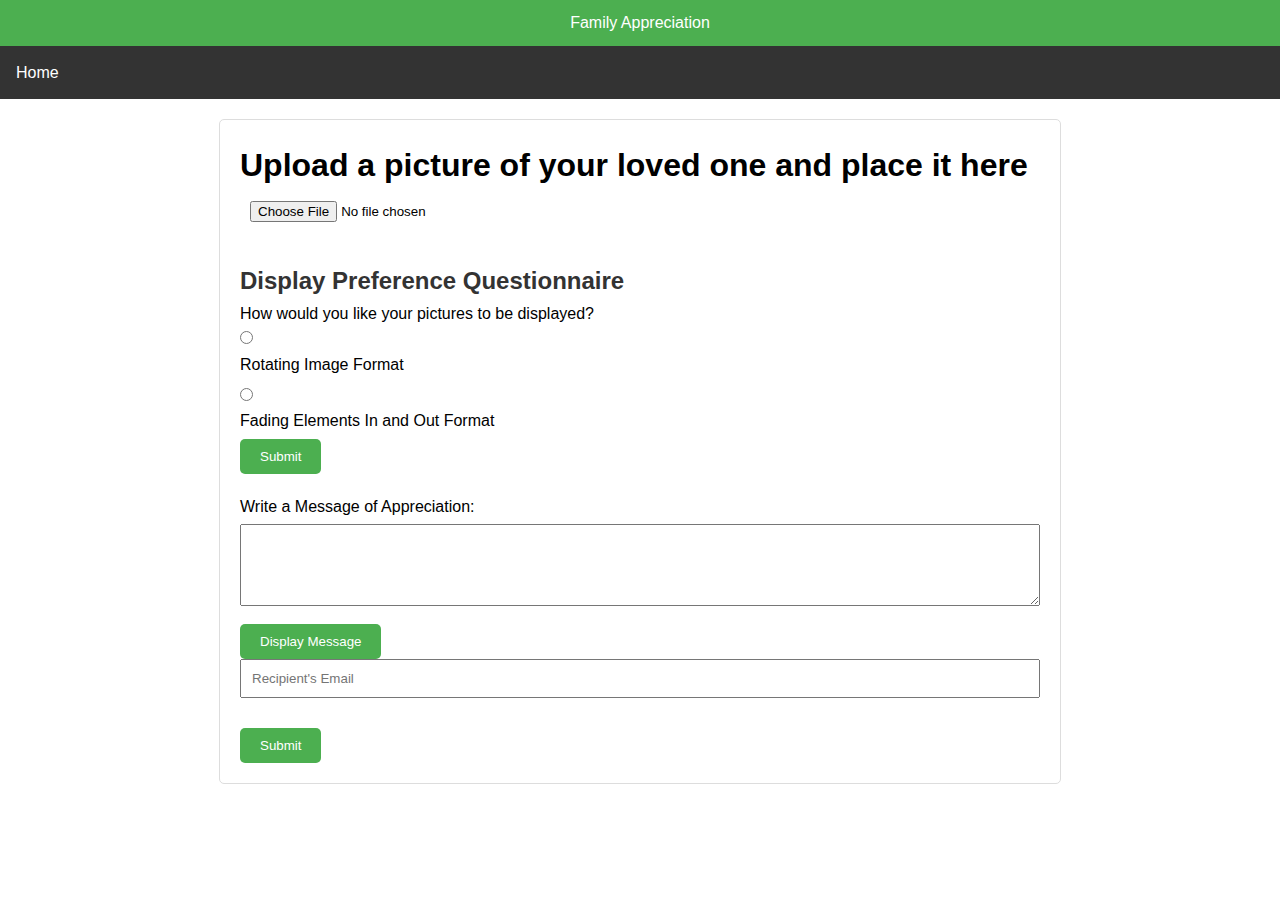
<file: aboutpage.html>
<!DOCTYPE html>
<html lang="en">
<head>
  <meta charset="UTF-8">
  <meta name="viewport" content="width=device-width, initial-scale=1.0">
  <title>Document</title>
  <link href="aboutpage.css" rel="stylesheet" type="text/css" />
</head>
<body>

<header>
  Family Appreciation
</header>


 <nav>
  <a href="index.html">Home</a>
</nav>

 



  <!-- <form id="appreciationForm"> -->
   
    <div class="container">
      <div class="row">
        <div class="col">
          <form action="https://formspree.io/f/moqogrlz"  method="POST">
           <h1>Upload a picture of your loved one and place it here</h1>
           <input type="file" id='imageUpload'  name ="user5.png" accept="image/*"> 
          
            <div id="imageContainer"></div>
          <div id="result"></div>
        </div>
      </div>

      <div id="questionnaire">
        <h2>Display Preference Questionnaire</h2>
        <p>How would you like your pictures to be displayed?</p>
        <input type="radio" name="displayPreference" value="rotate" id="rotateRadio">
        <label for="rotateRadio">Rotating Image Format</label>
        <input type="radio" name="displayPreference" value="fade" id="fadeRadio">
        <label for="fadeRadio">Fading Elements In and Out Format</label>
        <button id="submitQuestionnaire">Submit</button>
      </div> 
      

        <div id="appreciation-form">
        <label for="message">Write a Message of Appreciation:</label>
        <textarea id="message"  name="Appreciaion message" rows="4"></textarea>
        <div id="appreciation-message"></div> 
        
        <button onclick="displayAppreciation()">Display Message</button>
      </div>


     
      <div class="row">
        <div class="col">
          <input type="text" id="recipientEmail" placeholder="Recipient's Email">
        </div>
      </div>





      <button class="j" type="submit" onclick="submitAppreciation()">Submit</button>
 
    </div>
  </div>
</div>

  
  </form>
<script src="script.js"></script>





</body>
</html>
</file>
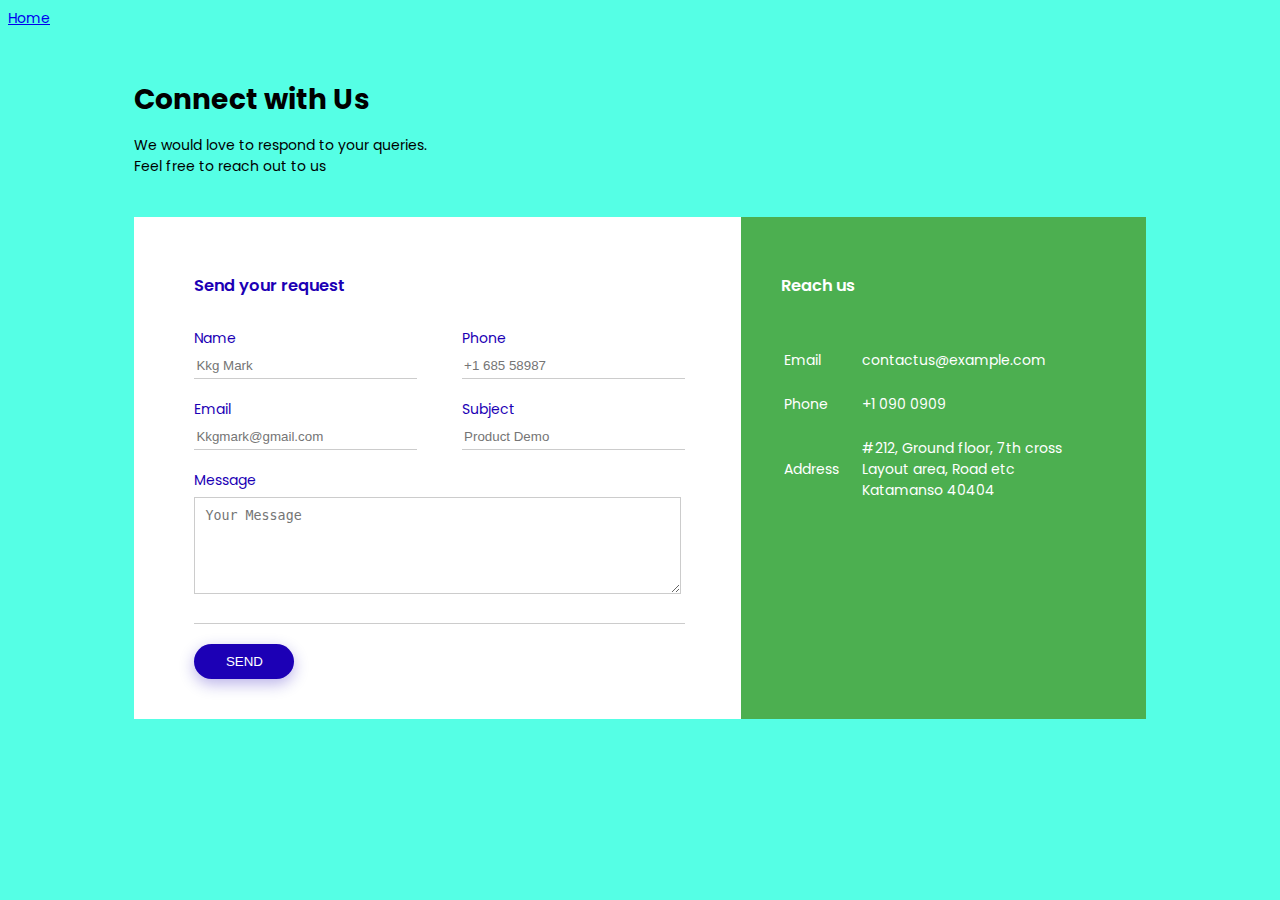
<file: contactus.html>
<!DOCTYPE html>
<html lang="en">
<head>
    <meta charset="UTF-8">
    <meta name="viewport" content="width=device-width, initial-scale=1.0">
    <title>Contact U</title>
    <link href="contactus.css" rel="stylesheet" type="text/css">
    <a href="index.html">Home</a>
    <link href="https://fonts.googleapis.com/css2?family=Poppins:wght@400;600;800&display=swap" rel="stylesheet">
</head>
<body>
  
    <div class="container">
            <form action="https://formspree.io/f/moqogrlz"  method="POST">
        <h1>Connect with Us</h1>
        <p>We would love to respond to your queries. <br>Feel free to reach out to us</p>
        <div class="contact-box">
            <div class="contact-left">
                <h3>Send your request</h3>
                <form>
                    <div class="input-row">
                        <div class="input-group">
                            <label>Name</label>
                            <input type="text" placeholder="Kkg Mark" name="Name">
                        </div>
                        <div class="input-group">
                            <label>Phone</label>
                            <input type="text" placeholder="+1 685 58987" name="Phone">
                        </div>
                    </div>
                    <div class="input-row">
                        <div class="input-group">
                            <label>Email</label>
                            <input type="email" placeholder="Kkgmark@gmail.com" name="Email">
                        </div>
                        <div class="input-group">
                            <label>Subject</label>
                            <input type="text" placeholder="Product Demo" name="Subject">
                        </div>
                    </div>
                    <label>Message</label>
                    <textarea rows="5" placeholder="Your Message" name="message"></textarea>
                    <input message="Message" >
                    <button type="submit">SEND</button>
                </form>
            </div>
            <div class="contact-right">
                <h3>Reach us</h3>
                <table>
                    <tr>
                        <td>Email</td>
                        <td>contactus@example.com</td>
                    </tr>
                    <tr>
                        <td>Phone</td>
                        <td>+1 090 0909</td>
                    </tr>
                    <tr>
                        <td>Address</td>
                        <td>#212, Ground floor, 7th cross<br>Layout area, Road etc<br>Katamanso 40404</td>
                    </tr>
                </table>
            </div>
        </div>
    </div>
</body>
</html>
</file>
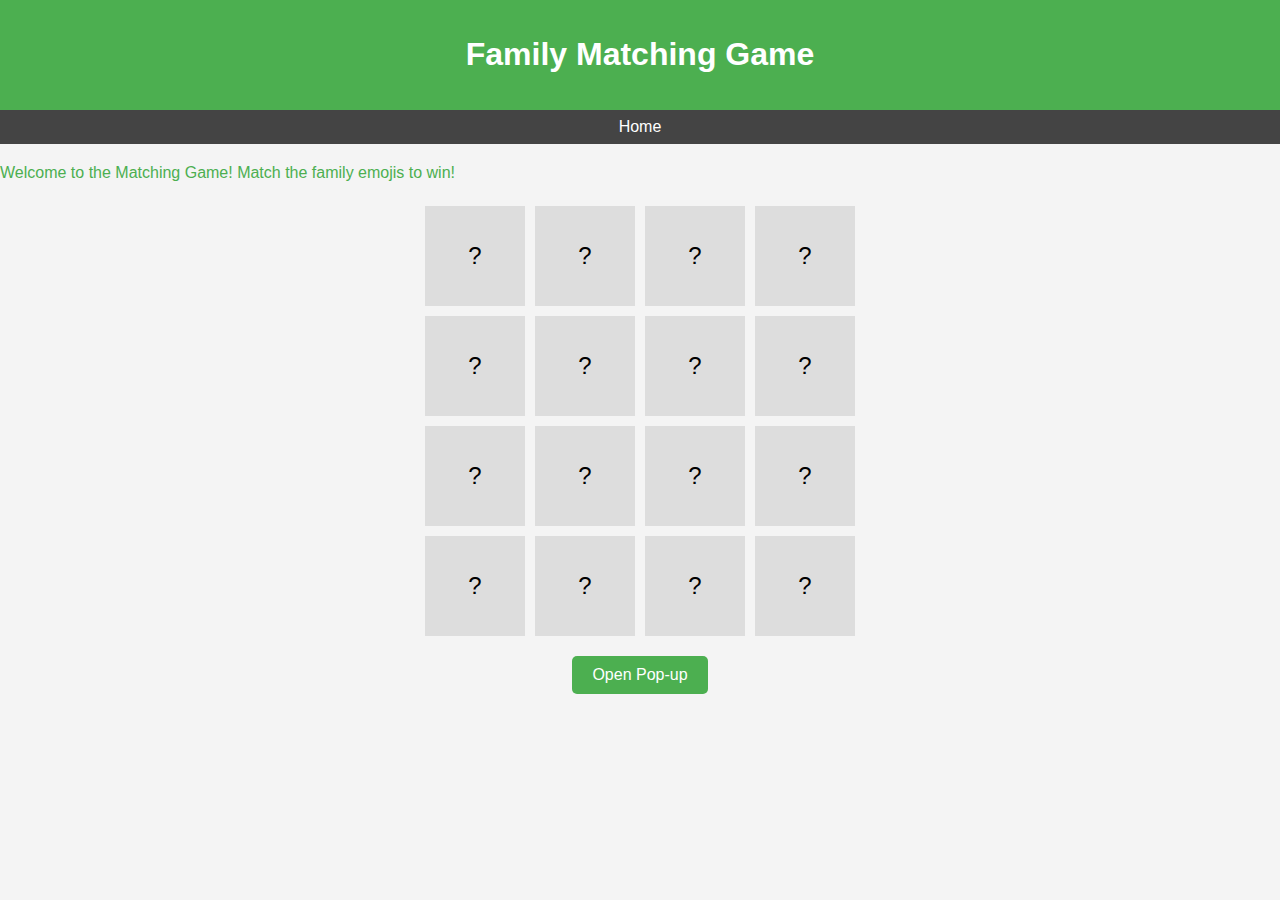
<file: family-game.html>
<!DOCTYPE html>
<html lang="en">

<head>
  <meta charset="UTF-8">
  <meta name="viewport" content="width=device-width, initial-scale=1.0">
  <link href="family-game.css" rel="stylesheet" type="text/css" />
  <title>Family Matching Game</title>
 
</head>

<body>

  <header>
    <h1>Family Matching Game</h1>
  </header>

  <nav>
    <a href="index.html">Home</a>
  </nav>

  <div id="game-description">
    <p>Welcome to the Matching Game! Match the family emojis to win!</p>
  </div>

  <div id="memory-game"></div>


  <div class="popup-button-container">
    <button class="popup-button" onclick="openDialog()">Open Pop-up</button>
  </div>

  <dialog id="gameDialog">
    <p>Do you want to restart or close the game?</p>
    <button onclick="restartGame()">Restart Game</button>
    <button onclick="closeGame()">Close Game</button>
  </dialog>



 


  <script>
  function openDialog() {
      const gameDialog = document.getElementById('gameDialog');
      gameDialog.showModal();
    }

    function closeDialog() {
      const gameDialog = document.getElementById('gameDialog');
      gameDialog.close();
    }

    function restartGame() {
      closeDialog();
      resetGame(); // Call the resetGame function to reset the board
    }

    function closeGame() {
      closeDialog();
      window.location.href = 'index.html';
    }

    document.addEventListener('DOMContentLoaded', function () {
      const emojis = ['👨‍👩‍👧‍👦', '❤️', '🏡', '🌟', '😊', '🎉', '🌈', '🎁'];
      let shuffledEmojis = [...emojis, ...emojis].sort(() => Math.random() - 0.5);
      let firstCard, secondCard;
      let lockBoard = false;

      const memoryGame = document.getElementById('memory-game');

      shuffledEmojis.forEach((emoji, index) => {
        const card = document.createElement('div');
        card.classList.add('card');
        card.dataset.index = index;
        card.textContent = '?';
        card.addEventListener('click', flipCard);
        memoryGame.appendChild(card);
      });

      function flipCard() {
        if (lockBoard) return;
        if (this === firstCard) return;

        this.textContent = shuffledEmojis[this.dataset.index];

        if (!firstCard) {
          firstCard = this;
          return;
        }

        secondCard = this;
        checkForMatch();
      }

      function checkForMatch() {
        const isMatch = firstCard.textContent === secondCard.textContent;

        isMatch ? disableCards() : unflipCards();
      }

      function disableCards() {
        firstCard.removeEventListener('click', flipCard);
        secondCard.removeEventListener('click', flipCard);

        if (document.querySelectorAll('.card[style="visibility: hidden;"]').length === emojis.length * 2) {
          displayWinningModal();
        } else {
          resetBoard();
        }
      }

      function unflipCards() {
        lockBoard = true;

        setTimeout(() => {
          firstCard.textContent = '?';
          secondCard.textContent = '?';

          resetBoard();
        }, 1000);
      }

      function resetBoard() {
        [firstCard, secondCard] = [null, null];
        lockBoard = false;
      }

      function resetGame() {
        shuffledEmojis = [...emojis, ...emojis].sort(() => Math.random() - 0.5);
        const cards = document.querySelectorAll('.card');
        cards.forEach(card => {
          card.textContent = '?';
          card.style.visibility = 'visible';
          card.addEventListener('click', flipCard);
        });
        resetBoard();
      }

      function displayWinningModal() {
        const modal = document.createElement('div');
        modal.classList.add('modal');
        modal.innerHTML = `
          <div class="modal-content">
            <span class="close" onclick="closeModal()">&times;</span>
            <p>Congratulations! You won!</p>
            <button onclick="restartGame()">Restart</button>
          </div>
        `;
        document.body.appendChild(modal);
      }

      window.closeModal = function () {
        const modal = document.querySelector('.modal');
        if (modal) {
          modal.remove();
        }
      };

      window.restartGame = restartGame;
      window.closeGame = closeGame;
    });
  </script>
  </script>
</body>

</html>
</file>
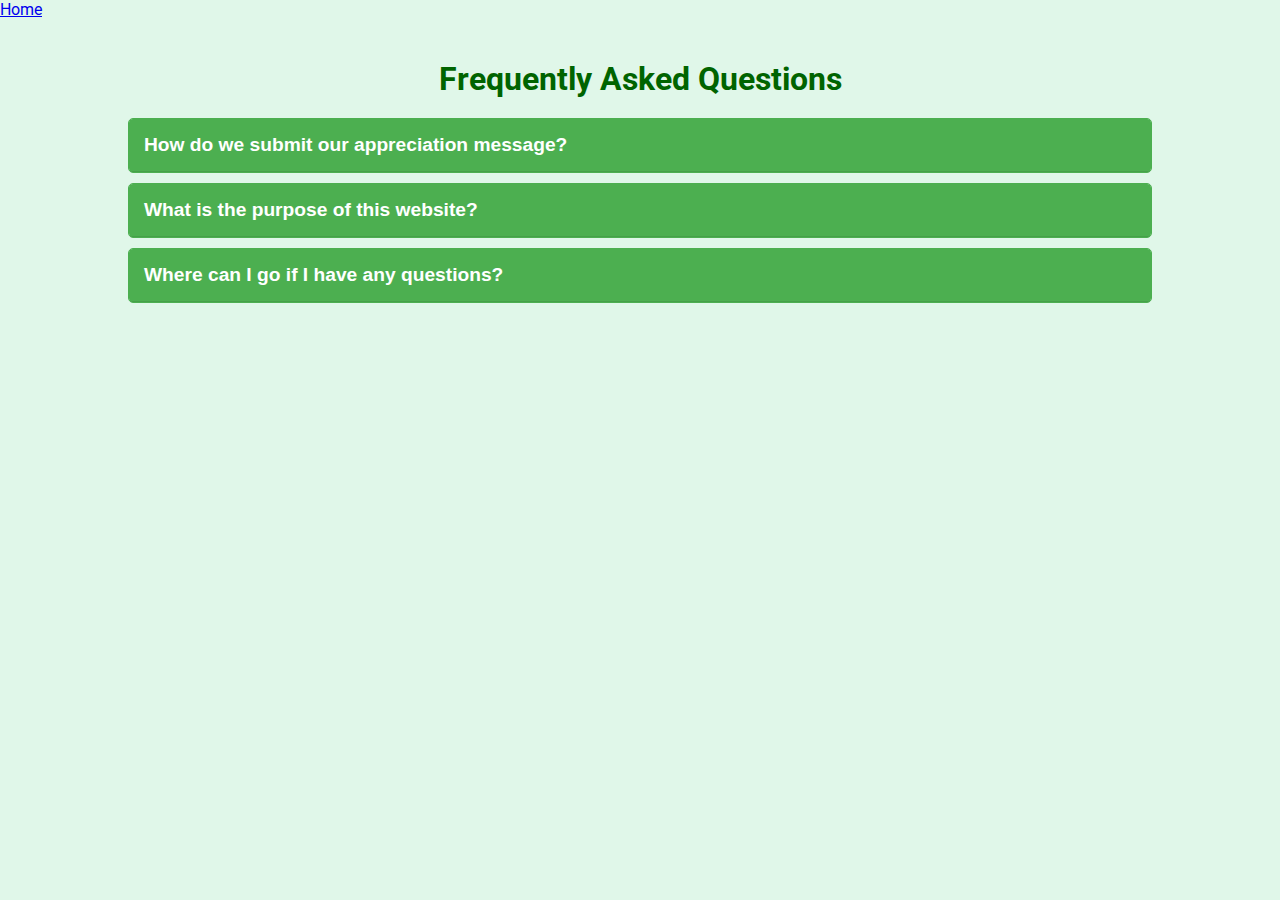
<file: faq-section.html>
<!DOCTYPE html>
<html lang="en">

<head>
    <meta charset="UTF-8">
    <meta name="viewport" content="width=device-width, initial-scale=1.0">
    <title>Frequently Asked Questions</title>
    <link href="faq-section.css" rel="stylesheet">
    <link rel="preconnect" href="https://fonts.googleapis.com">
    <link rel="preconnect" href="https://fonts.gstatic.com" crossorigin>
    <link href="https://fonts.googleapis.com/css2?family=Roboto&display=swap" rel="stylesheet">
    <link rel="stylesheet" href="https://cdnjs.cloudflare.com/ajax/libs/font-awesome/6.5.1/css/all.min.css"
        integrity="sha512-DTOQO9RWCH3ppGqcWaEA1BIZOC6xxalwEsw9c2QQeAIftl+Vegovlnee1c9QX4TctnWMn13TZye+giMm8e2LwA=="
        crossorigin="anonymous" referrerpolicy="no-referrer" />
        <a href="index.html">Home</a>
    <style>
        body {
            font-family: 'Roboto', sans-serif;
            margin: 0;
            padding: 0;
            background-color: #e0f7e9; /* Light green background */
        }

        .wrapper {
            max-width: 80%;
            margin: auto;
            padding: 20px;
        }

        h1 {
            text-align: center;
            color: #006400; /* Dark green header text */
            margin-bottom: 20px;
        }

        .faq {
            border: 1px solid #4CAF50; /* Dark green border */
            margin: 10px 0;
            background-color: #f0fff4; /* Light green background */
            border-radius: 5px;
            overflow: hidden;
        }

        .accordion {
            background-color: #4CAF50; /* Dark green button background */
            color: #fff; /* White button text */
            cursor: pointer;
            font-size: 1.2rem;
            width: 100%;
            padding: 15px;
            border: none;
            outline: none;
            transition: 0.4s;
            display: flex;
            justify-content: space-between;
            align-items: center;
            font-weight: bold;
            border-bottom: 1px solid #45a049; /* Light green border on button hover */
        }

        .accordion i {
            font-size: 1.6rem;
        }

        .active,
        .accordion:hover {
            background-color: #45a049; /* Light green button background on hover */
        }

        .pannel {
            padding: 20px;
            background-color: #f9f9f9;
            display: none;
        }

        .pannel p {
            color: #333;
            font-size: 1.1rem;
            line-height: 1.5;
        }
    </style>
</head>

<body>
    <div class="wrapper">
        <h1>Frequently Asked Questions</h1>

        <div class="faq">
            <button class="accordion">
                How do we submit our appreciation message?
                <i class="fa-solid fa-chevron-down"></i>
            </button>
            <div class="pannel">
                <p>To submit an appreciation message, navigate to the "Appreciation Form" on the About page. Fill out
                    the form with your message, and follow the instructions for submission.</p>
            </div>
        </div>

        <div class="faq">
            <button class="accordion">
                What is the purpose of this website?
                <i class="fa-solid fa-chevron-down"></i>
            </button>
            <div class="pannel">
                <p>The Family Appreciation Website is dedicated to celebrating the beauty and strength of families. It
                    provides a platform for expressing gratitude and appreciation for the special people in our lives.
                </p>
            </div>
        </div>

        <div class="faq">
            <button class="accordion">
                Where can I go if I have any questions?
                <i class="fa-solid fa-chevron-down"></i>
            </button>
            <div class="pannel">
                <p>Simply head on over to the contact us page!</p>
            </div>
        </div>
    </div>

    <script>
        var acc = document.getElementsByClassName("accordion");
        var i;

        for (i = 0; i < acc.length; i++) {
            acc[i].addEventListener("click", function () {
                this.classList.toggle("active");
                this.parentElement.classList.toggle("active");

                var panel = this.nextElementSibling;
                if (panel.style.display === "block") {
                    panel.style.display = "none";
                } else {
                    panel.style.display = "block";
                }
            });
        }




 
    </script>

</body>

</html>
</file>
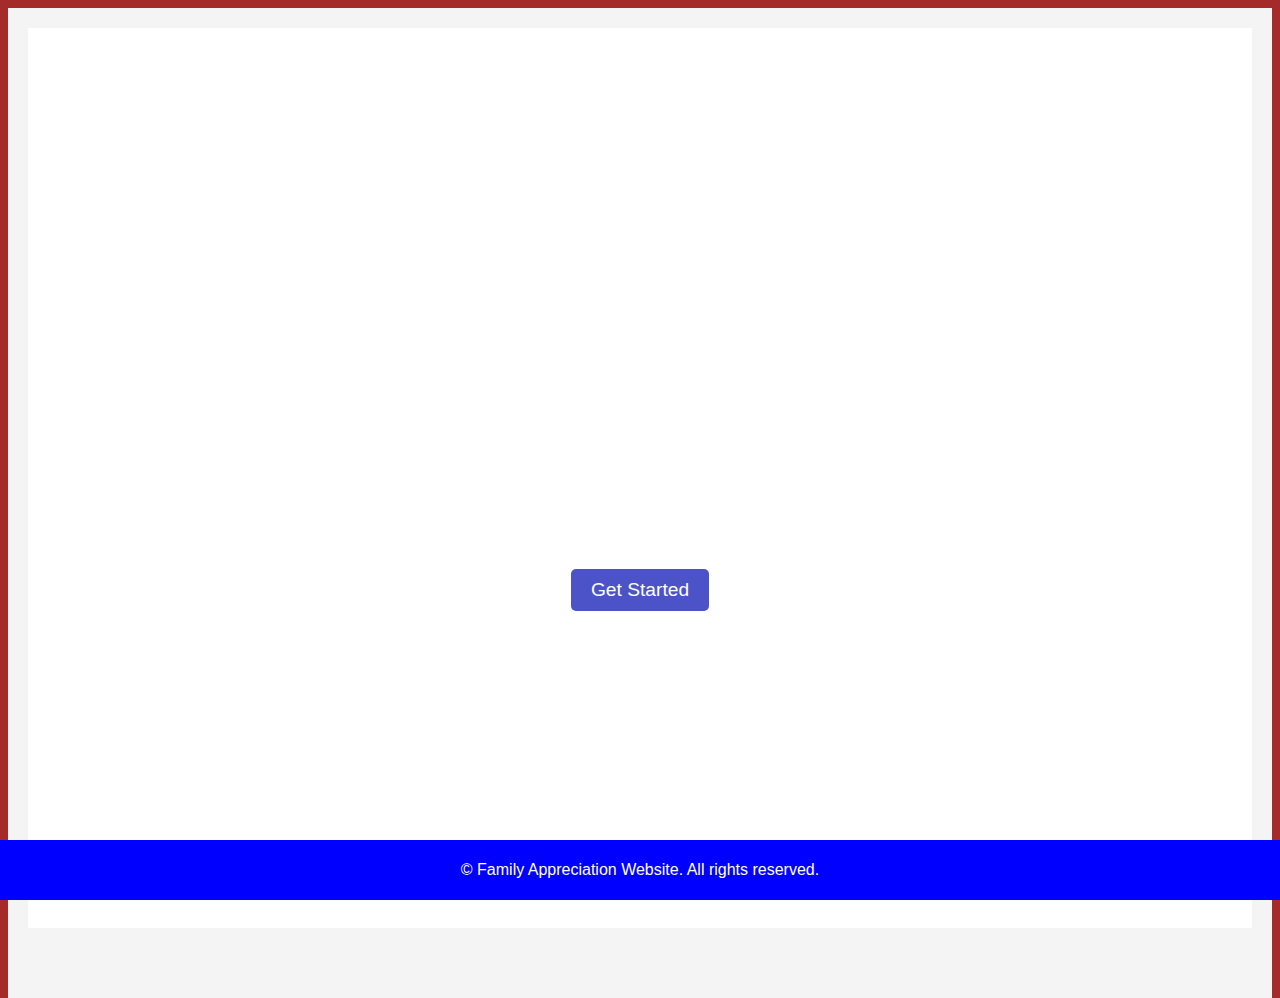
<file: hero.html>
<!DOCTYPE html>
<html lang="en">

<head>
  <meta charset="utf-8">
  <meta name="viewport" content="width=device-width">
  <title>Family Appreciation Website - Hero Section</title>
  <link href="heropage.css" rel="stylesheet" type="text/css" />
</head>

<body>

  <div class="hero-container">
    <div id="heroSection" class="hero-section">
      <div class="hero-content">
        <h1 class="hero-heading">Welcome to the Family Appreciation Website</h1>
        <p class="hero-subheading">Celebrate and share the love within your family</p>
        <a href="index.html" id="getStarted" class="hero-button">Get Started</a>
      </div>
  
      <footer>
        <p>&copy; Family Appreciation Website. All rights reserved.</p>
      </footer>
    </div>
  </div>




  
  <script src="script.js"></script>
</body>

</html>
</file>
<file: aboutpage.css>
.container {
   animation: fadeIn 1s ease-in-out;
  } 
  
  #appreciation-message {
   animation: slideInTextAppreciation 2s infinite alternate;  
  }  
  
  @keyframes slideInTextAppreciation {
    from {
      opacity: 0;
      transform: translateX(-100%);
    }
    to {
      opacity: 1;
      transform: translateX(0);
    }
  } 
  
  
 
  
  .home-button,
  .about-button {
    margin-left: 20px; 
    font-weight: bold;
  }
  
  #imageContainer {
    display: none;
    position: relative;
    overflow: hidden;
    width: 225px; 
    height: 225px; 
    text-align: center;
  }
   
  #imageContainer img {
    width:100%;
    height: auto;
    display: inline-block; 
    margin-bottom: 80px;
  }
  
  @keyframes rotateImage {
    from {
      transform: rotate(0deg);
    }
    to {
      transform: rotate(360deg);
    }
  }
  
  header {
    background-color: #3498db;
    color: #fff;
    text-align: center;
    padding: 1rem 0;
  }
  
  @keyframes fadeInOut {
    0% {
      opacity: 0;
      
    }
    50% {
      opacity: 1;
      
    }
    100% {
      opacity: 0;
      
    }
  }
  
body, h1, h2, p, button, input, textarea {
  margin: 0;
  padding: 0;
}

body {
  font-family: 'Arial', sans-serif;
  line-height: 1.6;
}

header {
  background-color: #4CAF50;
  color: white;
  text-align: center;
  padding: 10px;
}

nav {
  background-color: #333;
  overflow: hidden;
}

nav a {
  float: left;
  display: block;
  color: white;
  text-align: center;
  padding: 14px 16px;
  text-decoration: none;
}

nav a:hover {
  background-color: #ddd;
  color: black;
}

.container {
  max-width: 800px;
  margin: 20px auto;
  padding: 20px;
  border: 1px solid #ddd;
  border-radius: 5px;
}

.row {
  margin-bottom: 20px;
}

.col {
  width: 100%;
}

h2 {
  color: #333;
}

label {
  display: block;
  margin-bottom: 5px;
}

input[type="text"],
input[type="email"],
input[type="file"],
textarea {
  width: 100%;
  padding: 10px;
  margin-bottom: 10px;
  box-sizing: border-box;
}

button {
  background-color: #4CAF50;
  color: white;
  padding: 10px 20px;
  border: none;
  border-radius: 5px;
  cursor: pointer;
}

button:hover {
  background-color: #45a049;
}

#questionnaire,
#appreciation-form {
  margin-top: 20px;
}



#imageContainer {
  margin-top: 20px;
 
}
</file>
<file: contactus.css>
body {
    background: #55ffe5;
    font-size: 14px;
    font-family: 'Poppins', sans-serif;
}

.container {
    width: 80%;
    margin: 50px auto;
}

.contact-box {
    background: #fff;
    display: flex;
}

.contact-left {
    flex-basis: 60%;
    padding: 40px 60px;
}

.contact-right {
    flex-basis: 40%;
    padding: 40px;
    background: #4CAF50;
    color: #fff;
}

h1 {
    margin-bottom: 10px;
}

.container p {
    margin-bottom: 40px;
}

.input-row {
    display: flex;
    justify-content: space-between;
    margin-bottom: 20px;
}

.input-row .input-group {
    flex-basis: 45%;
}

input {
    width: 100%;
    border: none;
    border-bottom: 1px solid #ccc;
    outline: none;
    padding-bottom: 5px;
}

textarea {
    width: 100%;
    border: 1px solid #ccc;
    outline: none;
    padding: 10px;
    box-sizing: border-box;
}

label {
    margin-bottom: 6px;
    display: block;
    color: #1c00b5;
}

button {
    background: #1c00b5;
    width: 100px;
    border: none;
    outline: none;
    color: white;
    height: 35px;
    border-radius: 30px;
    margin-top: 20px;
    box-shadow: 0px 5px 15px 0px rgba(28, 0, 181, 0.3);
}

.contact-left h3 {
    color: #1c00b5;
    font-weight: 600;
    margin-bottom: 30px;
}

.contact-right h3 {
    font-weight: 600;
    margin-bottom: 30px;
}

tr td:first-child {
    padding-right: 20px;
}

tr td {
    padding-top: 20px;
}
</file>
<file: family-game.css>
#game-description {
    color: #4caf50;
    font-style: bold;
}



body {
    font-family: 'Arial', sans-serif;
    background-color: #f4f4f4;
    margin: 0;
    padding: 0;
  }

  header {
    background-color: #4CAF50;
    color: white;
    text-align: center;
    padding: 1em;
  }

  nav {
    display: flex;
    justify-content: space-around;
    background-color: #444;
    padding: 0.5em;
  }

  nav a {
    color: white;
    text-decoration: none;
    cursor: pointer;
  }

  h1 {
    text-align: center;
    margin-top: 20px;
  }

  #memory-game {
    display: grid;
    grid-template-columns: repeat(4, 100px);
    gap: 10px;
    justify-content: center;
    margin-top: 20px;
  }

  .card {
    width: 100px;
    height: 100px;
    background-color: #ddd;
    display: flex;
    justify-content: center;
    align-items: center;
    font-size: 1.5rem;
    cursor: pointer;
  }

  h2 {
    text-align: center;
    margin: 20px 0;
  }

  .container {
    max-width: 800px;
    margin: auto;
    padding: 20px;
    background-color: #ffffff;
    box-shadow: 0 0 10px rgba(0, 0, 0, 0.1);
    border-radius: 10px;
    
  }

  p {
    line-height: 1.6;
  }

  footer {
    background-color: #4CAF50;
    color: white;
    text-align: center;
    padding: 1em;
     margin-top: 70px;

  }



  /* Add your existing styles here */

.modal {
    display: none;
    position: fixed;
    top: 0;
    left: 0;
    width: 100%;
    height: 100%;
    background-color: rgba(0, 0, 0, 0.5);
    justify-content: center;
    align-items: center;
  }
  
  .modal-content {
    background-color: #fff;
    padding: 20px;
    text-align: center;
    border-radius: 10px;
  }
  
  .close {
    position: absolute;
    top: 10px;
    right: 10px;
    font-size: 20px;
    cursor: pointer;
  }
  


  body {
    font-family: 'Arial', sans-serif;
    background-color: #f4f4f4;
    margin: 0;
    padding: 0;
  }

  header {
    background-color: #4CAF50;
    color: white;
    text-align: center;
    padding: 1em;
  }

  nav {
    display: flex;
    justify-content: space-around;
    background-color: #444;
    padding: 0.5em;
  }

  nav a {
    color: white;
    text-decoration: none;
    cursor: pointer;
  }

  h1 {
    text-align: center;
    margin-top: 20px;
  }

  #memory-game {
    display: grid;
    grid-template-columns: repeat(4, 100px);
    gap: 10px;
    justify-content: center;
    margin-top: 20px;
  }

  .card {
    width: 100px;
    height: 100px;
    background-color: #ddd;
    display: flex;
    justify-content: center;
    align-items: center;
    font-size: 1.5rem;
    cursor: pointer;
  }

  h2 {
    text-align: center;
    margin: 20px 0;
  }

  .container {
    max-width: 800px;
    margin: auto;
    padding: 20px;
    background-color: #ffffff;
    box-shadow: 0 0 10px rgba(0, 0, 0, 0.1);
    border-radius: 10px;
  }

  p {
    line-height: 1.6;
  }

  .modal {
    display: none;
    position: fixed;
    top: 0;
    left: 0;
    width: 100%;
    height: 100%;
    background: rgba(0, 0, 0, 0.5);
    justify-content: center;
    align-items: center;
  }

  .modal-content {
    background-color: #fff;
    padding: 20px;
    border-radius: 10px;
    text-align: center;
  }

  .close {
    position: absolute;
    top: 10px;
    right: 10px;
    cursor: pointer;
  }




#gameDialog {
    border: 2px solid #ccc;
    border-radius: 10px;
    padding: 20px;
    text-align: center;
  }
  


  /* Add this to your existing styles */
button.popup-button {
    background-color: #4CAF50;
    color: white;
    padding: 10px 20px;
    font-size: 1rem;
    border: none;
    border-radius: 5px;
    cursor: pointer;
    transition: background-color 0.3s;
  }
  
  button.popup-button:hover {
    background-color: #45a049;
  }
  
  /* Add this style to center the pop-up button */
  .popup-button-container {
    text-align: center;
    margin-top: 20px; /* Adjust as needed */
  }
</file>
<file: faq-section.css>
body {
    font-family: 'Roboto', sans-serif;
    margin: 0;
    padding: 0;
    background-color: #e0f7e9; 
}

.wrapper {
    max-width: 80%;
    margin: auto;
    padding: 20px;
}



h1 {
    text-align: center;
    color: #006400; 
    margin-bottom: 20px;
}

.faq {
    border: 1px solid #4CAF50; 
    margin: 10px 0;
    background-color: #f0fff4; 
    border-radius: 5px;
    overflow: hidden;
}

.accordion {
    background-color: #4CAF50; /* Dark green button background */
    color: #fff; /* White button text */
    cursor: pointer;
    font-size: 1.2rem;
    width: 100%;
    padding: 15px;
    border: none;
    outline: none;
    transition: 0.4s;
    display: flex;
    justify-content: space-between;
    align-items: center;
    font-weight: bold;
    border-bottom: 1px solid #45a049; 
}

.accordion i {
    font-size: 1.6rem;
}

.active,
.accordion:hover {
    background-color: #45a049; 
}

.pannel {
    padding: 20px;
    background-color: #f9f9f9;
    display: none;
}

.pannel p {
    color: #333;
    font-size: 1.1rem;
    line-height: 1.5;
}
</file>
<file: heropage.css>
body {
    font-family: Arial, sans-serif;
    background-color: #f4f4f4;
    text-align: center;
    padding: 20px;
    
  }

  a:hover {
    text-decoration: underline;
  }





  html {
    height: 100%;
    width: 100%;
    overflow: scroll;
    background-color: brown;
  }
  
  .parallax-section {
    background-attachment: fixed;
    background-position: center;
    background-repeat: no-repeat;
    background-size: cover;
  }
  
  
  .centered-text {
    display: flex;
    justify-content: center;
    align-items: center;
    height: 100vh;
  }
  




footer {
    text-align: center;
    background-color: blue;
    color: white;
    padding: 5px;
    bottom: 0;
    position: fixed;
    width: 100%;
  }
  
  .hero-container {
    position: relative;
  
    
  }
  
  .hero-section {
  
  background-size: cover;
    background-position: center;
    background-color: white;
    height: 100vh;
    display: flex;
    align-items: center;
    justify-content: center;
    color:blue;
    text-align: center;
    margin-bottom: 50px; 
   transition: opacity 5s ease-in-out; 
  
  }
  
  
  
    
  
  
  
  
  
  
  
  #heroSection {
    background-color: white;
    
  }
  
  
  .hero-content {
    max-width: 800px;
  }
  
  .hero-heading {
    font-size: 3em;
    margin-bottom: 20px;
    opacity: 0;
  
    animation: slideInTextHero 3s infinite alternate;
  }
  
  .hero-subheading {
    font-size: 1.5em;
    margin-bottom: 30px;
    opacity: 0;
    animation: slideInTextHero 3s infinite alternate 3s;
  }
  
  @keyframes slideInTextHero {
    0% {
      opacity: 0;
      transform: translateY(-20px);
    }
    100% {
      opacity: 1;
      transform: translateY(0);
    }
  }
  
  
  .hero-button {
    display: inline-block;
    padding: 10px 20px;
    background-color: rgba(76, 83, 200, 1); 
    color: white;
    padding: 10px 20px;
      border: none;
      cursor: pointer;
    color: white;
    text-decoration: none;
    border-radius: 5px;
    font-size: 1.2em;
  }
</file>
